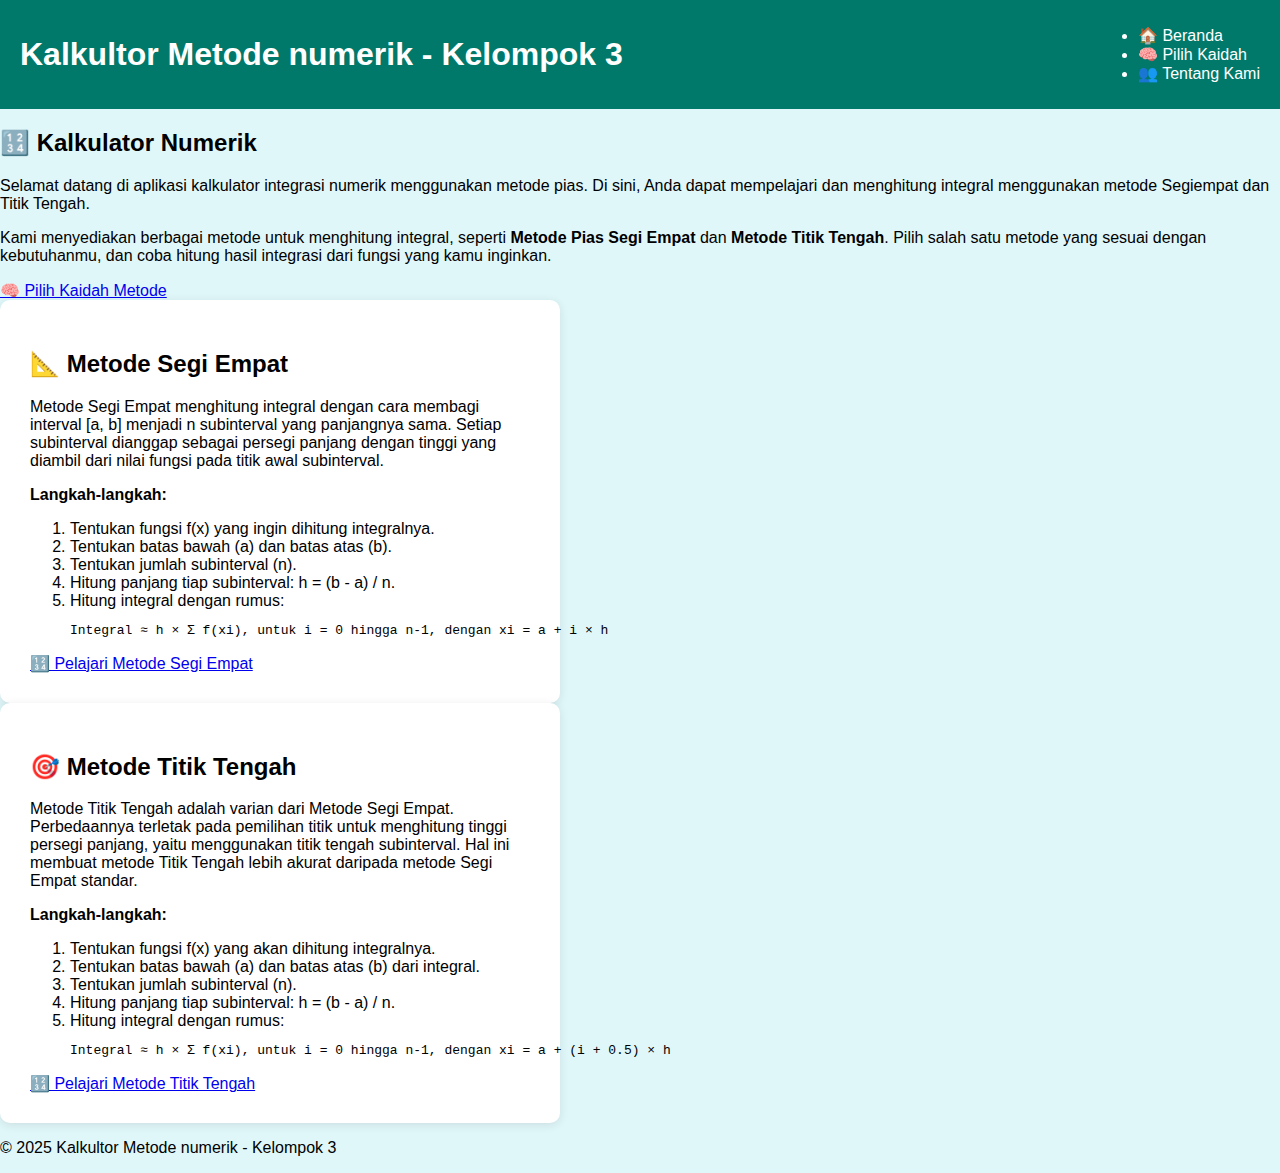
<file: index.html>
<!DOCTYPE html>
<html lang="id">
<head>
  <meta charset="UTF-8" />
  <meta name="viewport" content="width=device-width, initial-scale=1.0" />
  <title>Beranda - Kalkulator Numerik</title>
  <link rel="stylesheet" href="style.css" />
</head>
<body>
  <nav class="taskbar">
    <h1>Kalkultor Metode numerik - Kelompok 3</h1>
    <ul>
      <li><a href="index.html">🏠 Beranda</a></li>
      <li><a href="pilih_kaidah.html">🧠 Pilih Kaidah</a></li>
      <li><a href="tentang_kami.html">👥 Tentang Kami</a></li>
    </ul>
  </nav>

  <main>
    <section class="intro-card">
      <h2>🔢 Kalkulator Numerik</h2>
      <p>Selamat datang di aplikasi kalkulator integrasi numerik menggunakan metode pias. Di sini, Anda dapat mempelajari dan menghitung integral menggunakan metode Segiempat dan Titik Tengah.</p>
      <p>Kami menyediakan berbagai metode untuk menghitung integral, seperti <strong>Metode Pias Segi Empat</strong> dan <strong>Metode Titik Tengah</strong>. Pilih salah satu metode yang sesuai dengan kebutuhanmu, dan coba hitung hasil integrasi dari fungsi yang kamu inginkan.</p>
      <a href="pilih_kaidah.html" class="button">🧠 Pilih Kaidah Metode</a>
    </section>

    <section class="card">
      <h2>📐 Metode Segi Empat</h2>
      <p>Metode Segi Empat menghitung integral dengan cara membagi interval [a, b] menjadi n subinterval yang panjangnya sama. Setiap subinterval dianggap sebagai persegi panjang dengan tinggi yang diambil dari nilai fungsi pada titik awal subinterval.</p>
      <p><strong>Langkah-langkah:</strong></p>
      <ol>
        <li>Tentukan fungsi f(x) yang ingin dihitung integralnya.</li>
        <li>Tentukan batas bawah (a) dan batas atas (b).</li>
        <li>Tentukan jumlah subinterval (n).</li>
        <li>Hitung panjang tiap subinterval: h = (b - a) / n.</li>
        <li>Hitung integral dengan rumus:</li>
        <pre>Integral ≈ h × Σ f(xi), untuk i = 0 hingga n-1, dengan xi = a + i × h</pre>
      </ol>
      <a href="pilih_kaidah.html" class="button">🔢 Pelajari Metode Segi Empat</a>
    </section>

    <section class="card">
      <h2>🎯 Metode Titik Tengah</h2>
      <p>Metode Titik Tengah adalah varian dari Metode Segi Empat. Perbedaannya terletak pada pemilihan titik untuk menghitung tinggi persegi panjang, yaitu menggunakan titik tengah subinterval. Hal ini membuat metode Titik Tengah lebih akurat daripada metode Segi Empat standar.</p>
      <p><strong>Langkah-langkah:</strong></p>
      <ol>
        <li>Tentukan fungsi f(x) yang akan dihitung integralnya.</li>
        <li>Tentukan batas bawah (a) dan batas atas (b) dari integral.</li>
        <li>Tentukan jumlah subinterval (n).</li>
        <li>Hitung panjang tiap subinterval: h = (b - a) / n.</li>
        <li>Hitung integral dengan rumus:</li>
        <pre>Integral ≈ h × Σ f(xi), untuk i = 0 hingga n-1, dengan xi = a + (i + 0.5) × h</pre>
      </ol>
      <a href="pilih_kaidah.html" class="button">🔢 Pelajari Metode Titik Tengah</a>
    </section>
  </main>

  <footer>
    <p>&copy; 2025 Kalkultor Metode numerik - Kelompok 3</p>
  </footer>
</body>
</html>
</file>
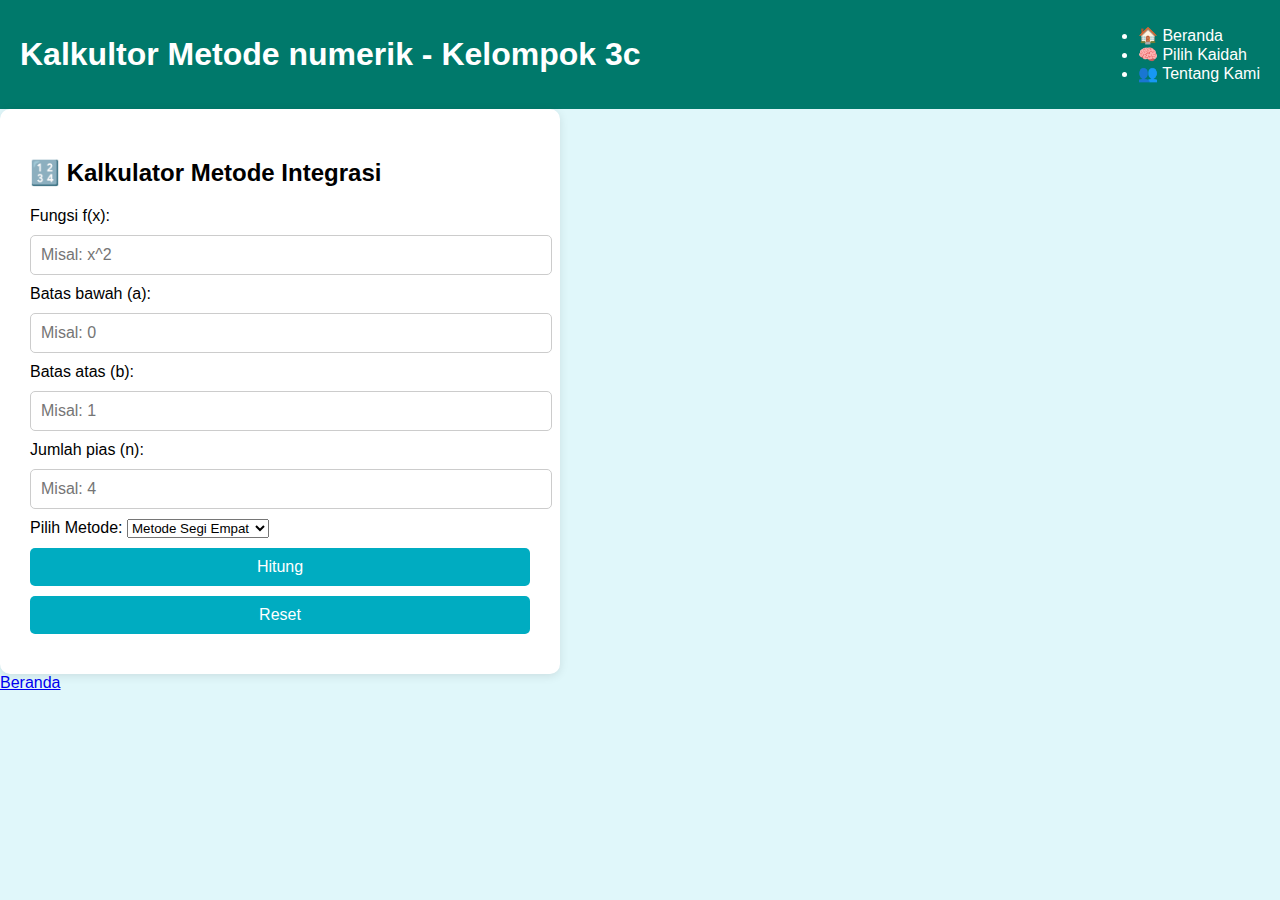
<file: kalkulator.html>
<!DOCTYPE html>
<html lang="id">
<head>
  <meta charset="UTF-8" />
  <meta name="viewport" content="width=device-width, initial-scale=1.0" />
  <title>Kalkulator Integrasi</title>
  <link rel="stylesheet" href="style.css" />
</head>
<body>
  <nav class="taskbar">
    <h1>Kalkultor Metode numerik - Kelompok 3c</h1>
    <ul>
      <li><a href="index.html">🏠 Beranda</a></li>
      <li><a href="pilih_kaidah.html">🧠 Pilih Kaidah</a></li>
      <li><a href="tentang_kami.html">👥 Tentang Kami</a></li>
    </ul>
  </nav>

  <main>
    <section class="card">
      <h2 id="subjudul">🔢 Kalkulator Metode Integrasi</h2>
      <label for="fx">Fungsi f(x):</label>
      <input type="text" id="fx" placeholder="Misal: x^2" />
      
      <label for="a">Batas bawah (a):</label>
      <input type="number" id="a" placeholder="Misal: 0" />
      
      <label for="b">Batas atas (b):</label>
      <input type="number" id="b" placeholder="Misal: 1" />
      
      <label for="n">Jumlah pias (n):</label>
      <input type="number" id="n" placeholder="Misal: 4" />
      
      <label for="metode">Pilih Metode:</label>
      <select id="metode">
        <option value="segiempat">Metode Segi Empat</option>
        <option value="titik_tengah">Metode Titik Tengah</option>
      </select>

      <button id="hitungBtn">Hitung</button>
      <button id="resetBtn">Reset</button>
      <div id="output"></div>
    </section>
  </main>

  <footer><a href="index.html">Beranda</a></footer>

  <!-- link ke script.js -->
  <script src="script.js"></script>
</body>
</html>
</file>
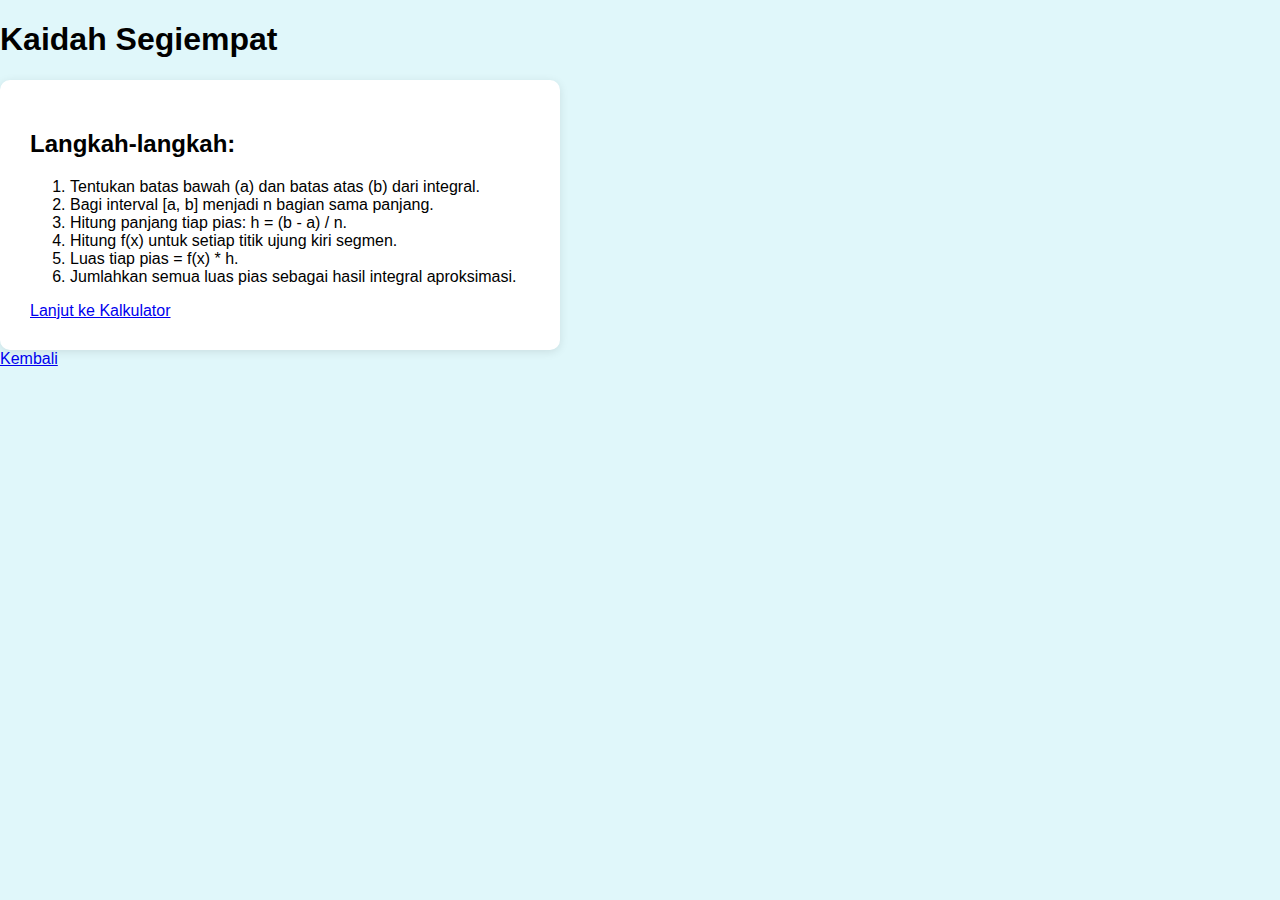
<file: penjelasan_segiempat.html>
<!DOCTYPE html>
<html lang="id">
<head>
  <meta charset="UTF-8" />
  <title>Kaidah Segiempat</title>
  <link rel="stylesheet" href="style.css" />
</head>
<body class="gradient">
  <header><h1>Kaidah Segiempat</h1></header>
  <main>
    <section class="card">
      <h2>Langkah-langkah:</h2>
      <ol>
        <li>Tentukan batas bawah (a) dan batas atas (b) dari integral.</li>
        <li>Bagi interval [a, b] menjadi n bagian sama panjang.</li>
        <li>Hitung panjang tiap pias: h = (b - a) / n.</li>
        <li>Hitung f(x) untuk setiap titik ujung kiri segmen.</li>
        <li>Luas tiap pias = f(x) * h.</li>
        <li>Jumlahkan semua luas pias sebagai hasil integral aproksimasi.</li>
      </ol>
      <a href="kalkulator.html?metode=segiempat" class="button">Lanjut ke Kalkulator</a>
    </section>
  </main>
  <footer><a href="pilih_kaidah.html">Kembali</a></footer>
</body>
</html>
</file>
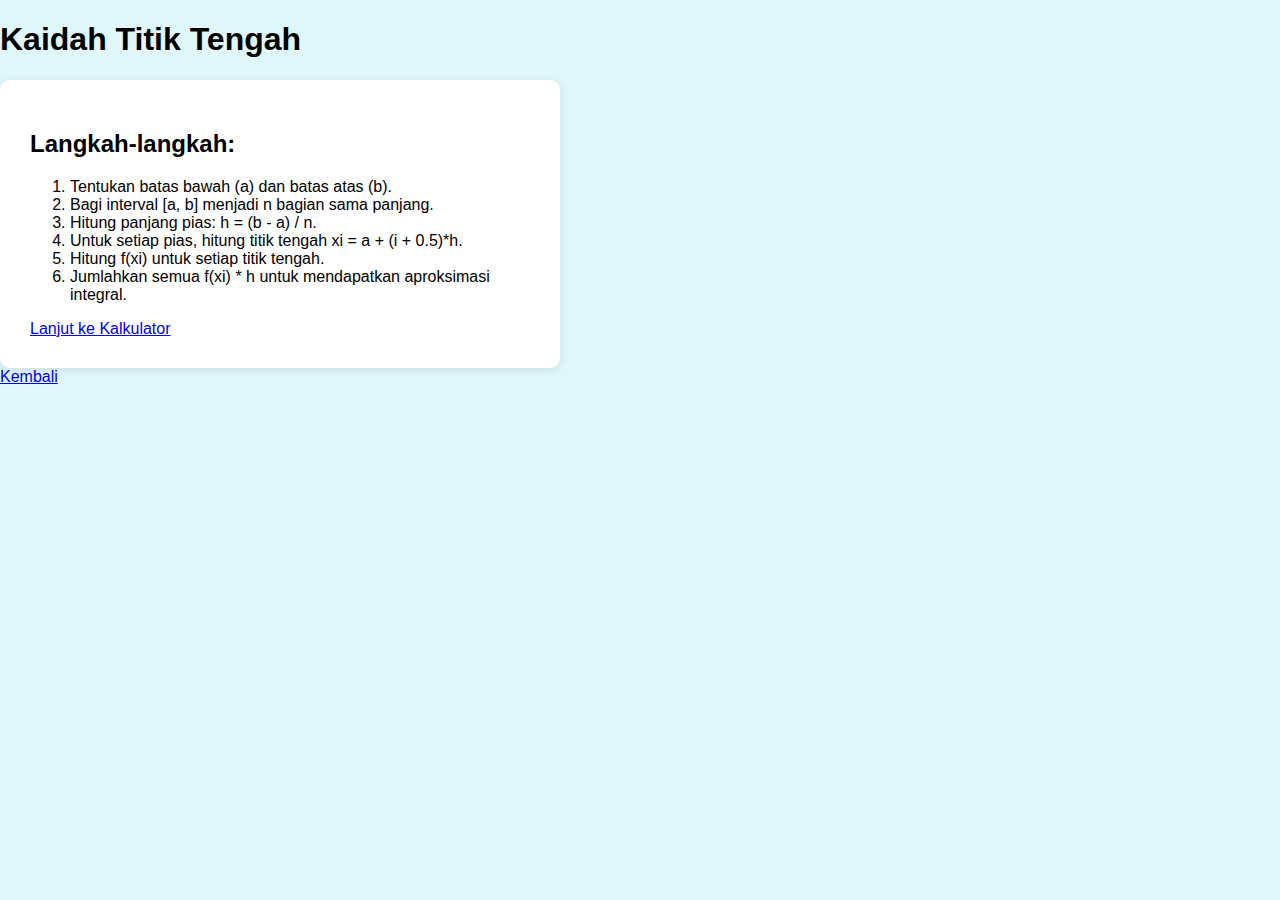
<file: penjelasan_titik_tengah.html>
<!DOCTYPE html>
<html lang="id">
<head>
  <meta charset="UTF-8" />
  <title>Kaidah Titik Tengah</title>
  <link rel="stylesheet" href="style.css" />
</head>
<body class="gradient">
  <header><h1>Kaidah Titik Tengah</h1></header>
  <main>
    <section class="card">
      <h2>Langkah-langkah:</h2>
      <ol>
        <li>Tentukan batas bawah (a) dan batas atas (b).</li>
        <li>Bagi interval [a, b] menjadi n bagian sama panjang.</li>
        <li>Hitung panjang pias: h = (b - a) / n.</li>
        <li>Untuk setiap pias, hitung titik tengah xi = a + (i + 0.5)*h.</li>
        <li>Hitung f(xi) untuk setiap titik tengah.</li>
        <li>Jumlahkan semua f(xi) * h untuk mendapatkan aproksimasi integral.</li>
      </ol>
      <a href="kalkulator.html?metode=tengah" class="button">Lanjut ke Kalkulator</a>
    </section>
  </main>
  <footer><a href="pilih_kaidah.html">Kembali</a></footer>
</body>
</html>
</file>
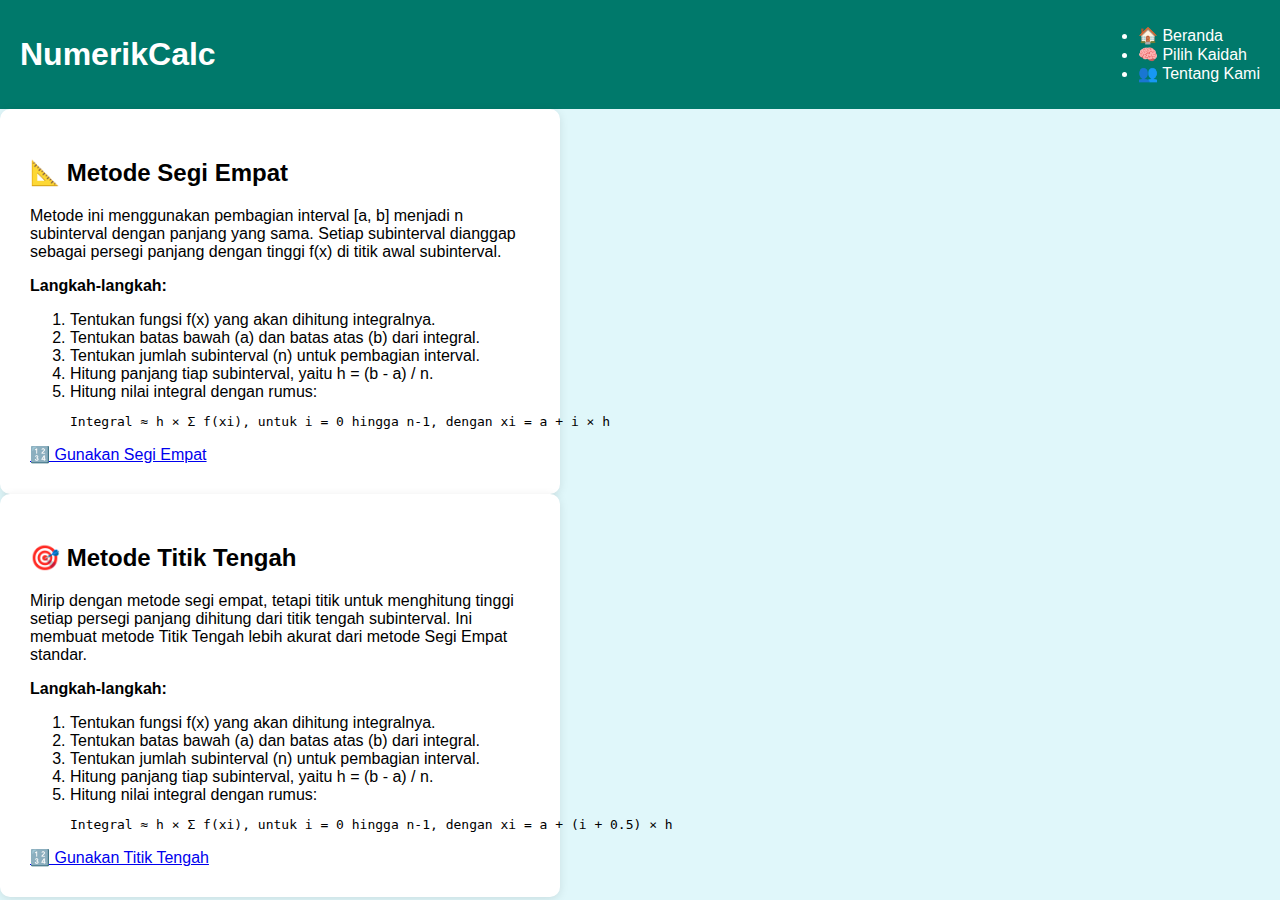
<file: pilih_kaidah.html>
<!DOCTYPE html>
<html lang="id">
<head>
  <meta charset="UTF-8" />
  <meta name="viewport" content="width=device-width, initial-scale=1.0" />
  <title>Pilih Kaidah</title>
  <link rel="stylesheet" href="style.css" />
</head>
<body>
  <nav class="taskbar">
    <h1>NumerikCalc</h1>
    <ul>
      <li><a href="index.html">🏠 Beranda</a></li>
      <li><a href="pilih_kaidah.html">🧠 Pilih Kaidah</a></li>
      <li><a href="tentang_kami.html">👥 Tentang Kami</a></li>
    </ul>
  </nav>

  <main>
    <section class="card">
      <h2>📐 Metode Segi Empat</h2>
      <p>Metode ini menggunakan pembagian interval [a, b] menjadi n subinterval dengan panjang yang sama. Setiap subinterval dianggap sebagai persegi panjang dengan tinggi f(x) di titik awal subinterval.</p>
      <p><strong>Langkah-langkah:</strong></p>
      <ol>
        <li>Tentukan fungsi f(x) yang akan dihitung integralnya.</li>
        <li>Tentukan batas bawah (a) dan batas atas (b) dari integral.</li>
        <li>Tentukan jumlah subinterval (n) untuk pembagian interval.</li>
        <li>Hitung panjang tiap subinterval, yaitu h = (b - a) / n.</li>
        <li>Hitung nilai integral dengan rumus:</li>
        <pre>Integral ≈ h × Σ f(xi), untuk i = 0 hingga n-1, dengan xi = a + i × h</pre>
      </ol>
      <a href="kalkulator.html?metode=segiempat" class="button">🔢 Gunakan Segi Empat</a>
    </section>

    <section class="card">
      <h2>🎯 Metode Titik Tengah</h2>
      <p>Mirip dengan metode segi empat, tetapi titik untuk menghitung tinggi setiap persegi panjang dihitung dari titik tengah subinterval. Ini membuat metode Titik Tengah lebih akurat dari metode Segi Empat standar.</p>
      <p><strong>Langkah-langkah:</strong></p>
      <ol>
        <li>Tentukan fungsi f(x) yang akan dihitung integralnya.</li>
        <li>Tentukan batas bawah (a) dan batas atas (b) dari integral.</li>
        <li>Tentukan jumlah subinterval (n) untuk pembagian interval.</li>
        <li>Hitung panjang tiap subinterval, yaitu h = (b - a) / n.</li>
        <li>Hitung nilai integral dengan rumus:</li>
        <pre>Integral ≈ h × Σ f(xi), untuk i = 0 hingga n-1, dengan xi = a + (i + 0.5) × h</pre>
      </ol>
      <a href="kalkulator.html?metode=titik_tengah" class="button">🔢 Gunakan Titik Tengah</a>
    </section>
  </main>
</body>
</html>
</file>
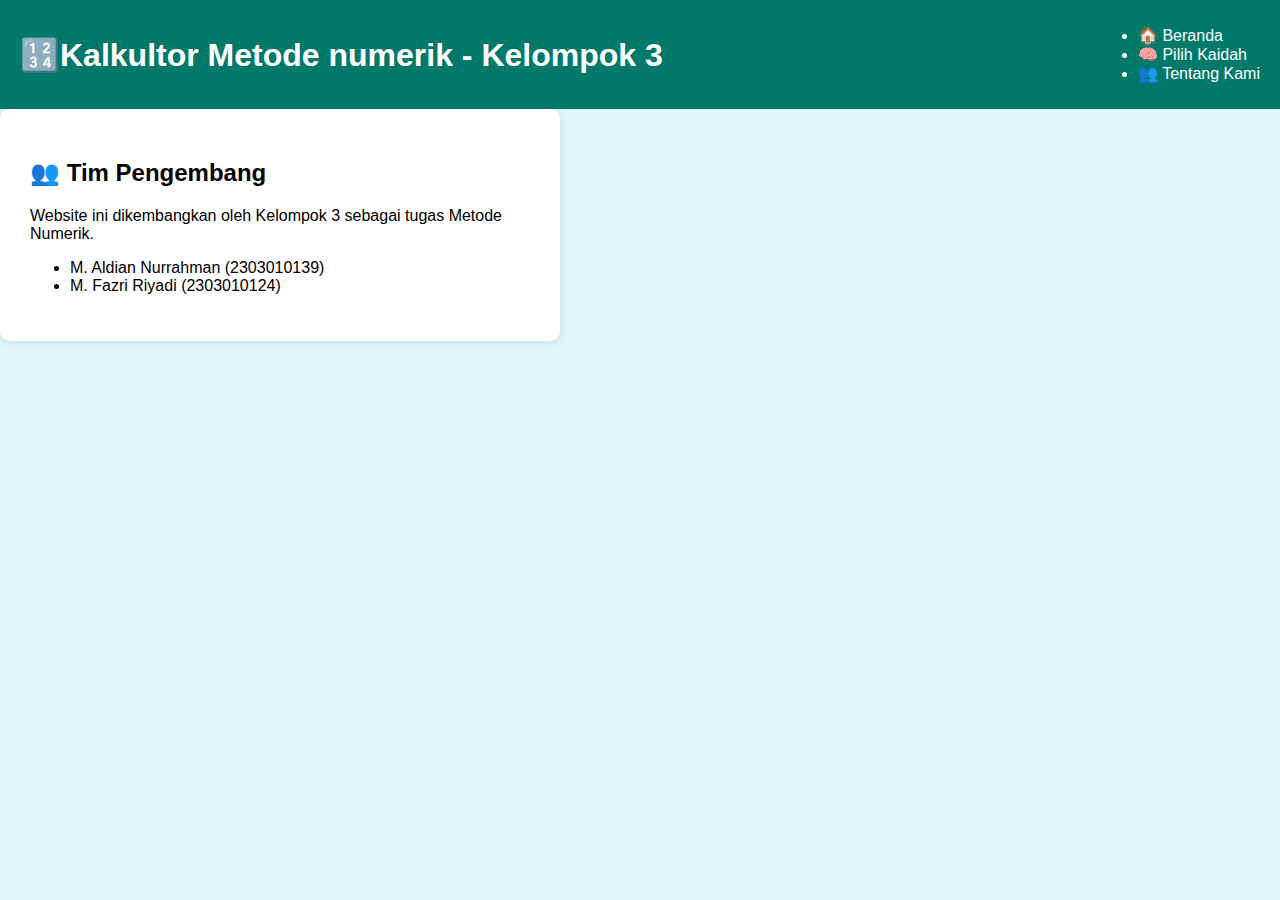
<file: tentang_kami.html>
<!DOCTYPE html>
<html lang="id">
<head>
  <meta charset="UTF-8" />
  <meta name="viewport" content="width=device-width, initial-scale=1.0">
  <title>Tentang Kami</title>
  <link rel="stylesheet" href="style.css" />
</head>
<body>
  <nav class="taskbar">
    <h1>🔢Kalkultor Metode numerik - Kelompok 3</h1>
    <ul>
      <li><a href="index.html">🏠 Beranda</a></li>
      <li><a href="pilih_kaidah.html">🧠 Pilih Kaidah</a></li>
      <li><a href="tentang_kami.html">👥 Tentang Kami</a></li>
    </ul>
  </nav>

  <main>
    <section class="card">
      <h2>👥 Tim Pengembang</h2>
      <p>Website ini dikembangkan oleh Kelompok 3 sebagai tugas Metode Numerik.</p>
      <ul>
        <li>M. Aldian Nurrahman (2303010139)</li>
        <li>M. Fazri Riyadi (2303010124)</li>
      </ul>
    </section>
  </main>
</body>
</html>
</file>
<file: style.css>
body {
    font-family: Arial, sans-serif;
    background: #e0f7fa;
    margin: 0;
    padding: 0;
}
nav {
    background-color: #00796b;
    color: white;
    padding: 10px 20px;
    display: flex;
    justify-content: space-between;
    align-items: center;
}
nav a {
    color: white;
    text-decoration: none;
}
#container {
    padding: 20px;
    display: flex;
    justify-content: center;
}
.card {
    background: white;
    padding: 30px;
    border-radius: 10px;
    box-shadow: 0 2px 10px rgba(0,0,0,0.1);
    width: 90%;
    max-width: 500px;
}
input, button {
    display: block;
    width: 100%;
    margin: 10px 0;
    padding: 10px;
    font-size: 16px;
    border-radius: 5px;
    border: 1px solid #ccc;
}
button {
    background-color: #00acc1;
    color: white;
    border: none;
    cursor: pointer;
}
button:hover {
    background-color: #00838f;
}
#hasil {
    margin-top: 20px;
    font-weight: bold;
}
</file>
